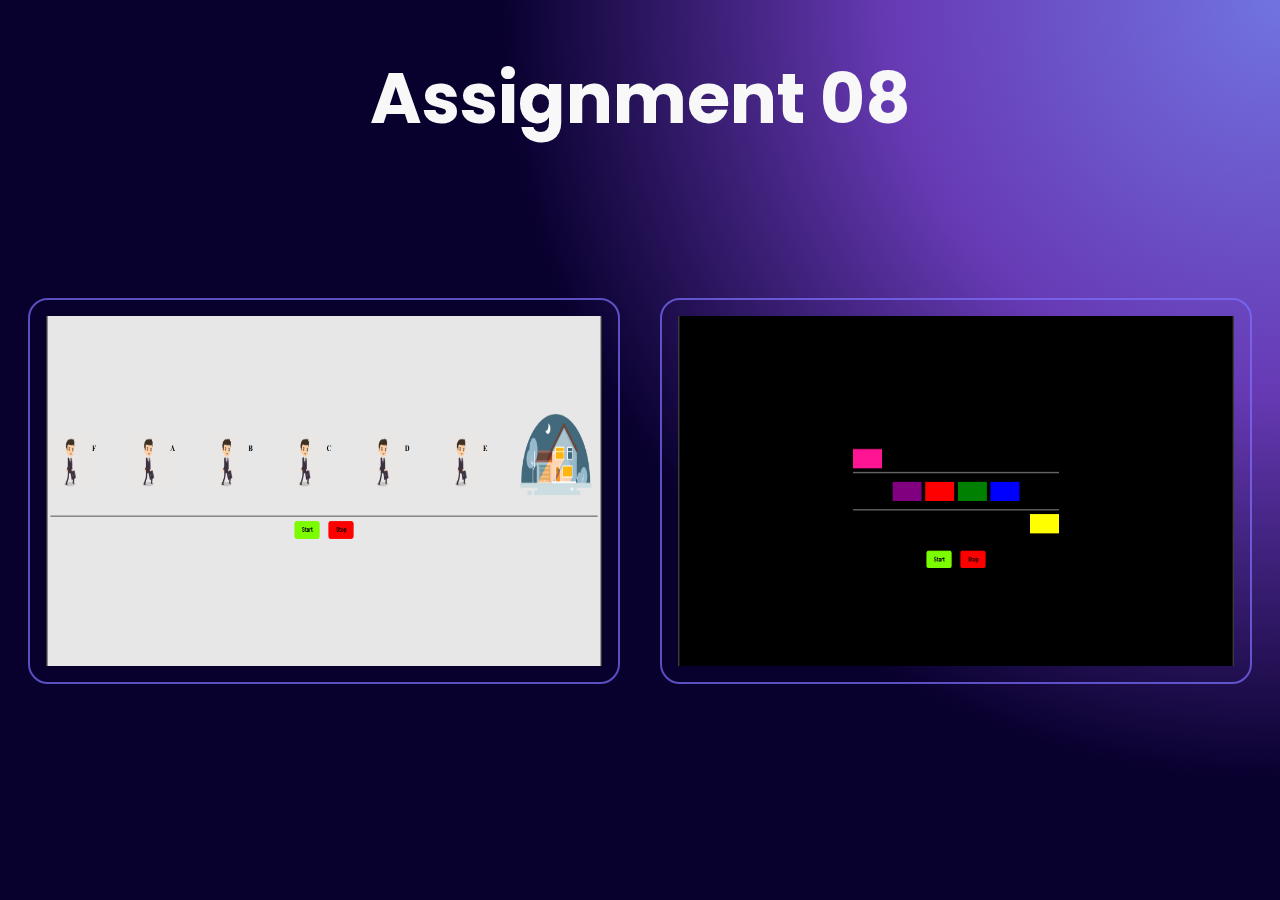
<file: index.html>
<!DOCTYPE html>
<html lang="en">
<head>
  <meta charset="UTF-8">
  <title>Assignment 08</title>
  <link rel="stylesheet" href="index.css">
</head>
<body>
<div class="cursor_outline"></div>
<main>
  <section class="heading_container">
    <div class="header">
      <h1>Assignment 08</h1>
    </div>
  </section>
  <section id="assignment">
    <div class="assignment_panel">
      <div class="assignment_panel_row">
        <div class="assignment_container">
          <img src="assets/images/Screenshot (47).png" alt="assignment8">
          <div class="card-description">
            <a href="/case 1/case 1.html"> Case 01 </a></div>
        </div>
        <div class="assignment_container">
          <img src="assets/images/Screenshot (48).png" alt="assignment8">
          <div class="card-description">
            <a href="/case 2/case 2.html">Case 02 </a></div>
        </div>
      </div>
    </div>
  </section>
</main>
</body>
</html>
</file>
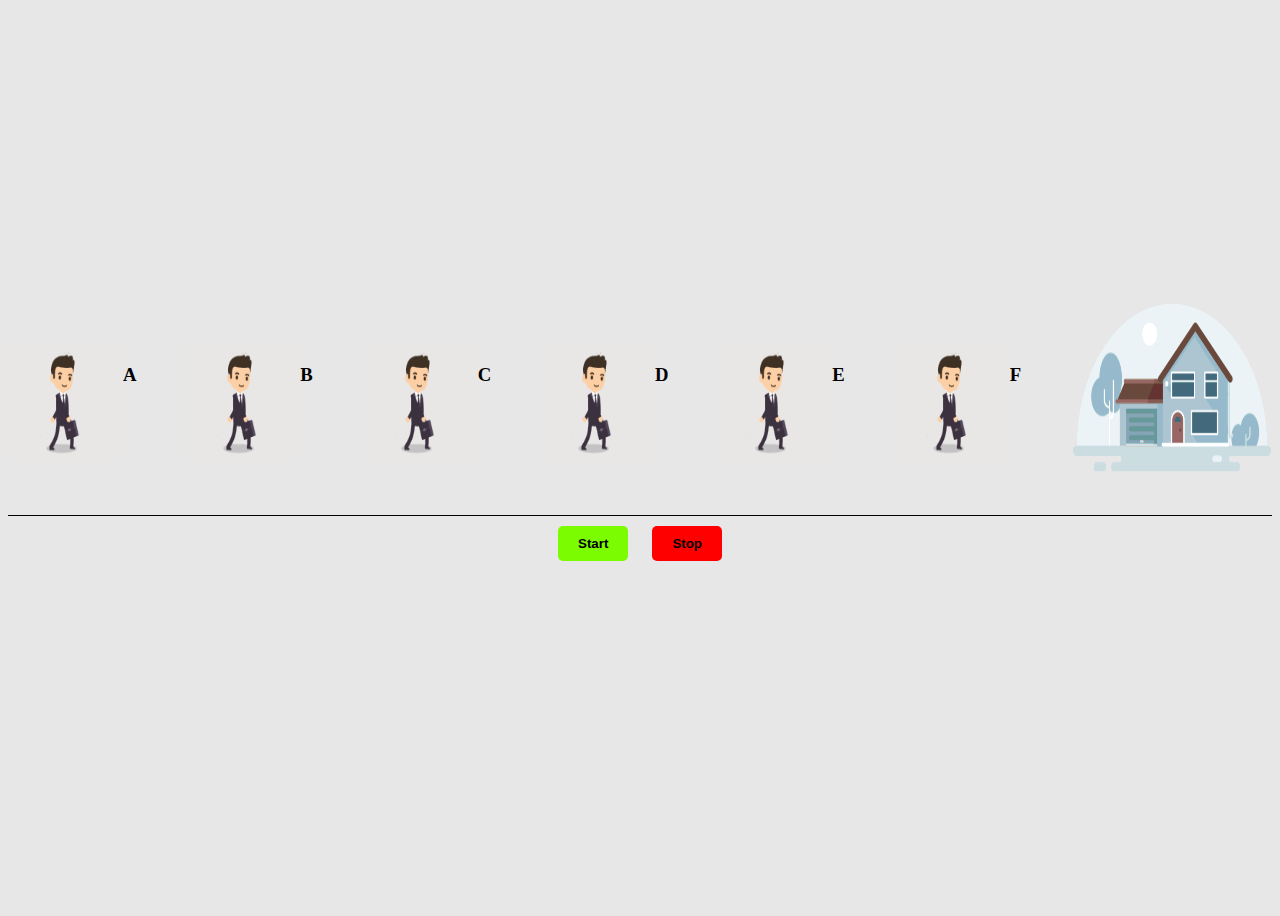
<file: case 1/case 1.html>
<!DOCTYPE html>
<html lang="en">
<head>
    <meta charset="UTF-8">
    <meta name="viewport" content="width=device-width, initial-scale=1.0">
    <title>Case 1</title>
    <link rel="stylesheet" href="case 1.css">
</head>
<body>
    <div class="container">
        <div class="box">
            
            <img src="/assets/images/225357809-e29f34cc-000c-4ec7-b6c8-81095162d049.gif" alt="men">
            <h3 id="num1">A</h3>
        </div>
        <div class="box">
            
            <img src="/assets/images/225357809-e29f34cc-000c-4ec7-b6c8-81095162d049.gif" alt="men">
            <h3 id="num2">B</h3>
        </div>
        <div class="box">
            
            <img src="/assets/images/225357809-e29f34cc-000c-4ec7-b6c8-81095162d049.gif" alt="men">
            <h3 id="num3">C</h3>
        </div>
        <div class="box">
            
            <img src="/assets/images/225357809-e29f34cc-000c-4ec7-b6c8-81095162d049.gif" alt="men">
            <h3 id="num4">D</h3>
        </div>
        <div class="box">
           
            <img src="/assets/images/225357809-e29f34cc-000c-4ec7-b6c8-81095162d049.gif" alt="men">
            <h3 id="num5">E</h3>
        </div>
        <div class="box">
            
            <img src="/assets/images/225357809-e29f34cc-000c-4ec7-b6c8-81095162d049.gif" alt="men">
            <h3 id="num6">F</h3>
        </div>
        <div class="box home">
            <img src="/assets/images/animatie_aanwezigheidssimulatie2.gif" alt="home">
        </div>

    </div>
    <button class="start" id ="btn">Start</button>
    <button class="stop" id ="btn1">Stop</button>

    <script src="/assets/lib/jquery-3.7.1.min.js"></script>
    <script src="case 1.js"></script>
</body>
</html>
</file>
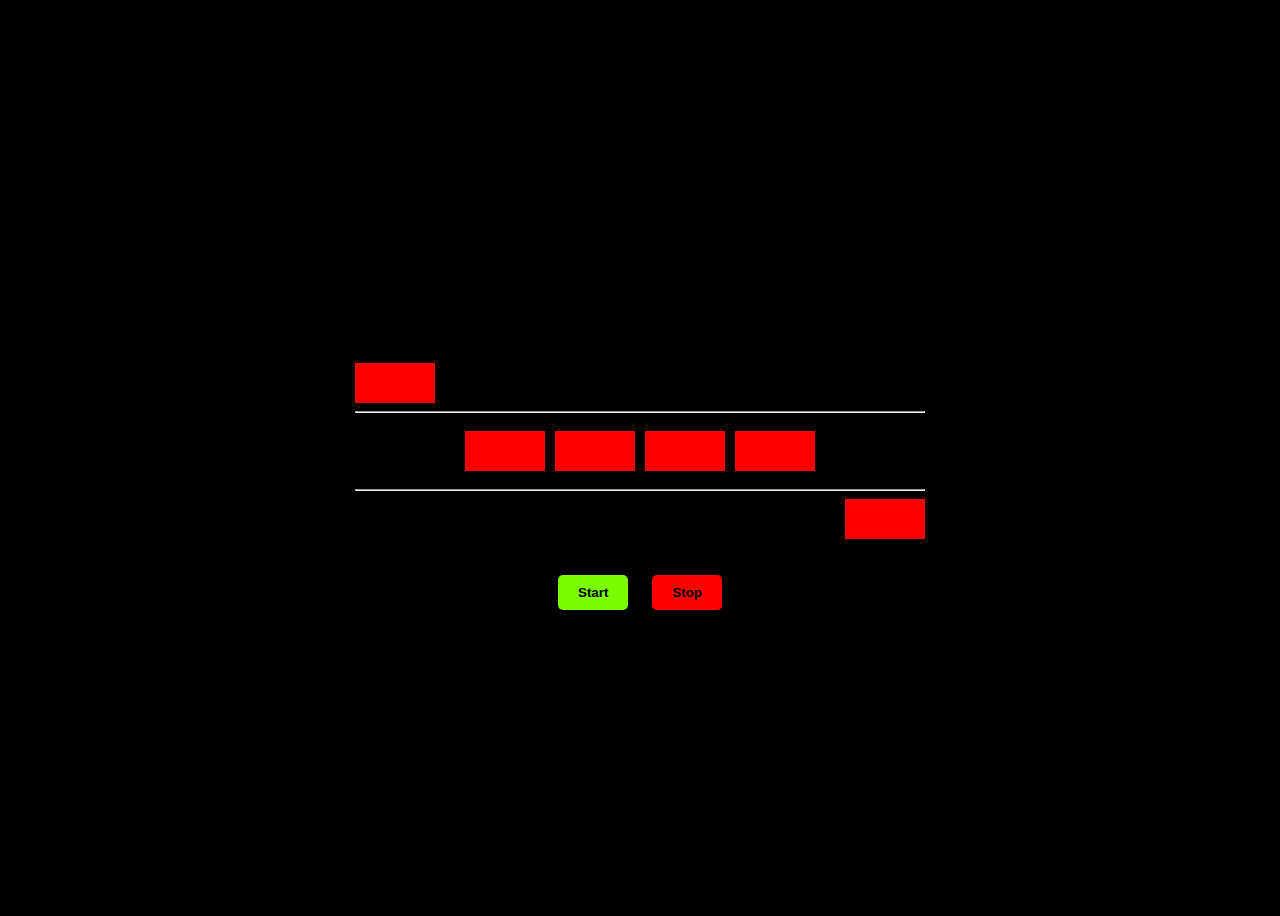
<file: case 2/case 2.html>
<!DOCTYPE html>
<html lang="en">
<head>
    <meta charset="UTF-8">
    <meta name="viewport" content="width=device-width, initial-scale=1.0">
    <title>case 2</title>
    <link rel="stylesheet" href="case 2.css">

</head>
<body>
    <section>
        <div class="box" id="val1"></div>
        <hr>    
            <div class="container">
                    <div class="box" id="val7"></div>
                    <div class="box" id="val2"></div>
                    <div class="box" id="val3"></div>
                    <div class="box" id="val4"></div>
                    <div class="box" id="val5"></div>
                    <div class="box" id="val8"></div>
            </div> 
         <hr>
        <div class="box" id="val6"></div>
    </section>
    <div class="btn"> 
        <button class="start" id ="btn">Start</button>
        <button class="stop" id ="btn1">Stop</button>
    </div>  
    
    <script src="/assets/lib/jquery-3.7.1.min.js"></script>
    <script src="case 2.js"></script>
   
</body>
</html>
</file>
<file: index.css>
@import url("https://fonts.googleapis.com/css2?family=Poppins:wght@400;500;600;700&display=swap");

:root {
    --secondary-color: #b5a3e6;
    --light-bg: #f8f8f8;
    --light-card: #ebd7f1;
    --font-family-default: "Poppins", sans-serif;
}

html, body {
    max-width: 100%;
    overflow-x: hidden;
    background: radial-gradient(circle at top right, #7173e1, rgb(103, 58, 180), transparent 50%, transparent 100%) fixed !important;
    background-color: #08002d !important;

}


main {
    position: relative;
}

.header > h1 {
    color: var(--light-bg);
    font-size: 70px;
    font-weight: 700;
    line-height: 88px;
    margin-bottom: 20px;
    position: relative;
    top: 0px;
    text-align: center;
    font-family: var(--font-family-default);
}

#assignment {
    padding-top: 50px;
}

a {
    text-decoration: none;
    color: white;
}

.assignment_panel {
    margin-top: 65px;
    margin-bottom: 45px;
}

.assignment_panel_row {
    display: flex;
    flex-direction: row;
    justify-content: center;
}

.assignment_container {
    width: 600px;
    height: 350px;
    border-radius: 20px;
    background: #ffffff00;
    position: relative;
    padding: 1.0rem;
    border: 2px solid rgba(125, 113, 255, 0.7);
    transition: 0.5s ease-out;
    overflow: visible;
    margin: 20px;
}

.assignment_container img {
    width: 100%;
    height: 100%;
}

.card-description {
    text-decoration: none;
    text-align: center;
    transform: translate(-50%, 125%);
    width: 70%;
    border-radius: 1rem;
    border: none;
    background-color: #2e15bd;
    color: #fff;
    font-size: 1rem;
    padding: .5rem 1rem;
    position: absolute;
    left: 50%;
    bottom: 0;
    opacity: 0;
    transition: 0.3s ease-out;
    font-family: var(--font-family-default);
}

.assignment_container:hover {
    border-color: #fcfbfb;
    box-shadow: 0 0 18px 0 rgba(91, 33, 63, 0.53);
}

.assignment_container:hover .card-description {
    transform: translate(-50%, 50%);
    opacity: 1;
}

.assignment_link {
    display: block;
    color: #FF718A;
    font-size: 28px;
    font-weight: 400;
    line-height: 40px;
    text-decoration: none;
    text-align: center;
}

@media all and (max-width: 950px) {
    .assignment_header {
        left: 100px;
    }

    .assignment_container {
        width: 300px;
        height: 200px;
        margin: 15px;
    }
}

@media all and (max-width: 768px) {
    .heading_container {
        height: 3vh;
        padding-top: 15px;

    }

    .header > h1 {
        font-size: 40px;
        line-height: 60px;

    }

    .assignment_panel_row {
        flex-direction: column;
        align-items: center;
    }

    .assignment_link {
        font-size: 20px;
        line-height: 28px;
    }
}

@media all and (max-width: 470px) {
    .assignment_header {
        left: 20px;
        font-size: 50px;
        line-height: 60px;
    }

    .assignment_container {
        width: 270px;
        height: 190px;
        margin: 10px;
    }

    .assignment_link {
        font-size: 20px;
        line-height: 28px;
    }
}
</file>
<file: case 1/case 1.css>
body{
    background-color: rgb(232, 231, 231);
    text-align: center;
    align-content: center;
    /* align-items: center; */
    min-height: 100vh;
    overflow: hidden;
}
.container{
    /* display: flex;
    flex-wrap: wrap;
    column-gap: 10px;
    align-items: center; */
    display: grid;
    grid-template-columns: repeat(7,1fr);
    border-bottom:black solid 1px;
    /* margin-bottom: 90px; */
    
}
.box{
    display: flex;
}
.box img{
    width: 115px;
    height: 115px;
}
.home{
    position: relative;
    bottom: 43px;
}
.home img{
    width: 200px;
    height: 170px;
  
}
.start{
    background-color: lawngreen;
    padding: 10px 20px;
    border:none;
    border-radius: 5px;
    margin: 10px;
    font-weight: bold;
}
.stop{
    background-color: red;
    padding: 10px 20px;
    border:none;
    border-radius: 5px;
    margin: 10px;
    font-weight: bold;
}
.start:hover{
    cursor: pointer;
    background-color: white;
    border: 2px solid lawngreen;
}
.stop:hover{
    cursor: pointer;
    background-color: white;
    border: 2px solid red;
}
</file>
<file: case 2/case 2.css>
body{
    text-align: center;
    align-content: center;
    align-items: center;
    min-height: 100vh;
    overflow: hidden;
    background-color: black;
    
}
.box{
    width: 80px;
    height: 40px;
    background-color: red;

}
.container{
    display: grid;
    grid-template-columns: repeat(8,1fr);
    gap: 10px;
    padding: 10px 20px;
}
section{
    position: relative;
    margin: auto;
    width: 570px;
}
#val7{
    background-color: black;
}
#val8{
    background-color: black;
}
#val6{
    position: absolute;
    right: 0;
}
.btn{
    position: relative;
    top: 66px;
}
.start{
    background-color: lawngreen;
    padding: 10px 20px;
    border:none;
    border-radius: 5px;
    margin: 10px;
    font-weight: bold;
}
.stop{
    background-color: red;
    padding: 10px 20px;
    border:none;
    border-radius: 5px;
    margin: 10px;
    font-weight: bold;
}
.start:hover{
    cursor: pointer;
    background-color: transparent;
    color: white;
    border: 2px solid lawngreen;
}
.stop:hover{
    cursor: pointer;
    background-color: transparent;
    color: white;
    border: 2px solid red;
}
</file>
